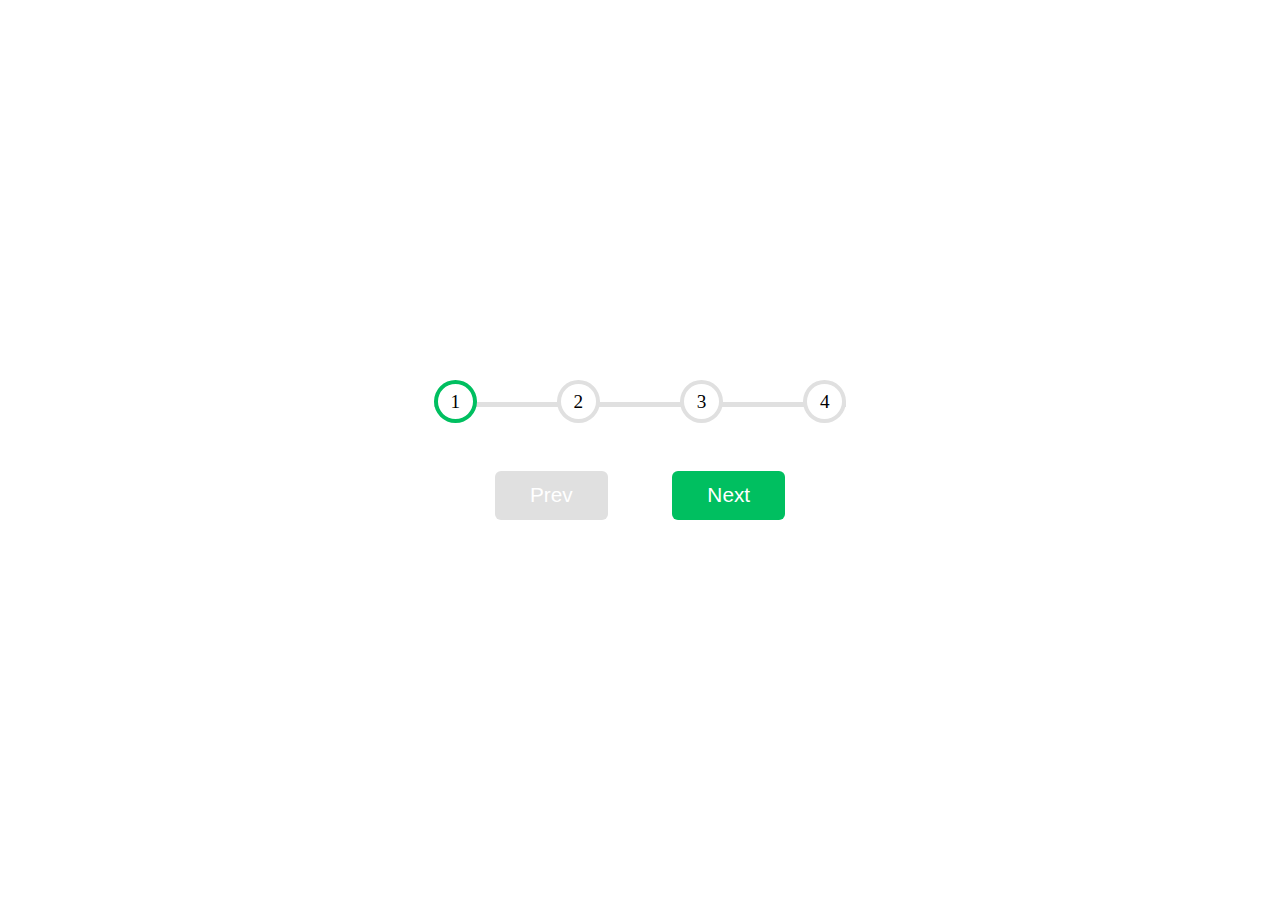
<file: 2. progress_bar/index.html>
<!DOCTYPE html>
<html lang="en">
  <head>
    <meta charset="UTF-8" />
    <meta http-equiv="X-UA-Compatible" content="IE=edge" />
    <meta name="viewport" content="width=device-width, initial-scale=1.0" />

    <!-- importing fontawesome css -->
    <link
      rel="stylesheet"
      href="https://cdnjs.cloudflare.com/ajax/libs/font-awesome/6.0.0/css/all.min.css"
      integrity="sha512-9usAa10IRO0HhonpyAIVpjrylPvoDwiPUiKdWk5t3PyolY1cOd4DSE0Ga+ri4AuTroPR5aQvXU9xC6qOPnzFeg=="
      crossorigin="anonymous"
      referrerpolicy="no-referrer"
    />

    <!-- importing custom css -->
    <link rel="stylesheet" href="./styles.css" />
    <title>Progress Bar</title>
  </head>
  <body>
    <div class="container">
      <div class="progress-container">
        <div class="progress-bar"></div>
        <div class="circle active">1</div>
        <div class="circle">2</div>
        <div class="circle">3</div>
        <div class="circle">4</div>
      </div>

      <div class="btn-container">
        <button type="button" class="prev-btn" disabled>Prev</button>
        <button class="next-btn">Next</button>
      </div>
    </div>

    <!-- importing custom js -->
    <script src="./index.js"></script>
  </body>
</html>
</file>
<file: 2. progress_bar/styles.css>
* {
  box-sizing: border-box;
}

:root {
  --active-color: #00bf60;
  --inactive-color: #e0e0e0;
}

body {
  height: 100vh;
  margin: 0;

  display: flex;
  justify-content: center;
  align-items: center;
}

.container {
  display: flex;
  flex-direction: column;
  gap: 1.5rem;
}

.progress-container {
  display: flex;
  justify-content: center;
  gap: 5rem;
  position: relative;

  margin-bottom: 1.5rem;
  font-size: 1.2rem;
}

.progress-container::before {
  content: "";
  position: absolute;
  top: 50%;
  height: 5px;
  width: 100%;
  background-color: var(--inactive-color);

  z-index: -1;
}

.progress-bar {
  position: absolute;
  top: 50%;
  left: 0;
  height: 5px;
  width: 0%;
  background-color: var(--active-color);

  z-index: -1;

  transition: 0.4s ease;
}

.circle {
  padding: 0.4rem 0.8rem;
  border: 4px solid var(--inactive-color);
  border-radius: 100%;
  text-align: center;

  background-color: #fff;

  transition: 0.4s ease;

  /* z-index: 1; */
}

.circle.active {
  border-color: var(--active-color);
}

.btn-container {
  display: flex;
  justify-content: center;
  align-items: center;
  gap: 4rem;
}

button {
  font-size: 1.3rem;
  padding: 0.6em 1.7em;
  background-color: var(--active-color);
  border: none;
  border-radius: 6px;
  outline: none;
  color: white;
  cursor: pointer;
}

button:disabled {
  background-color: var(--inactive-color);
}
</file>
